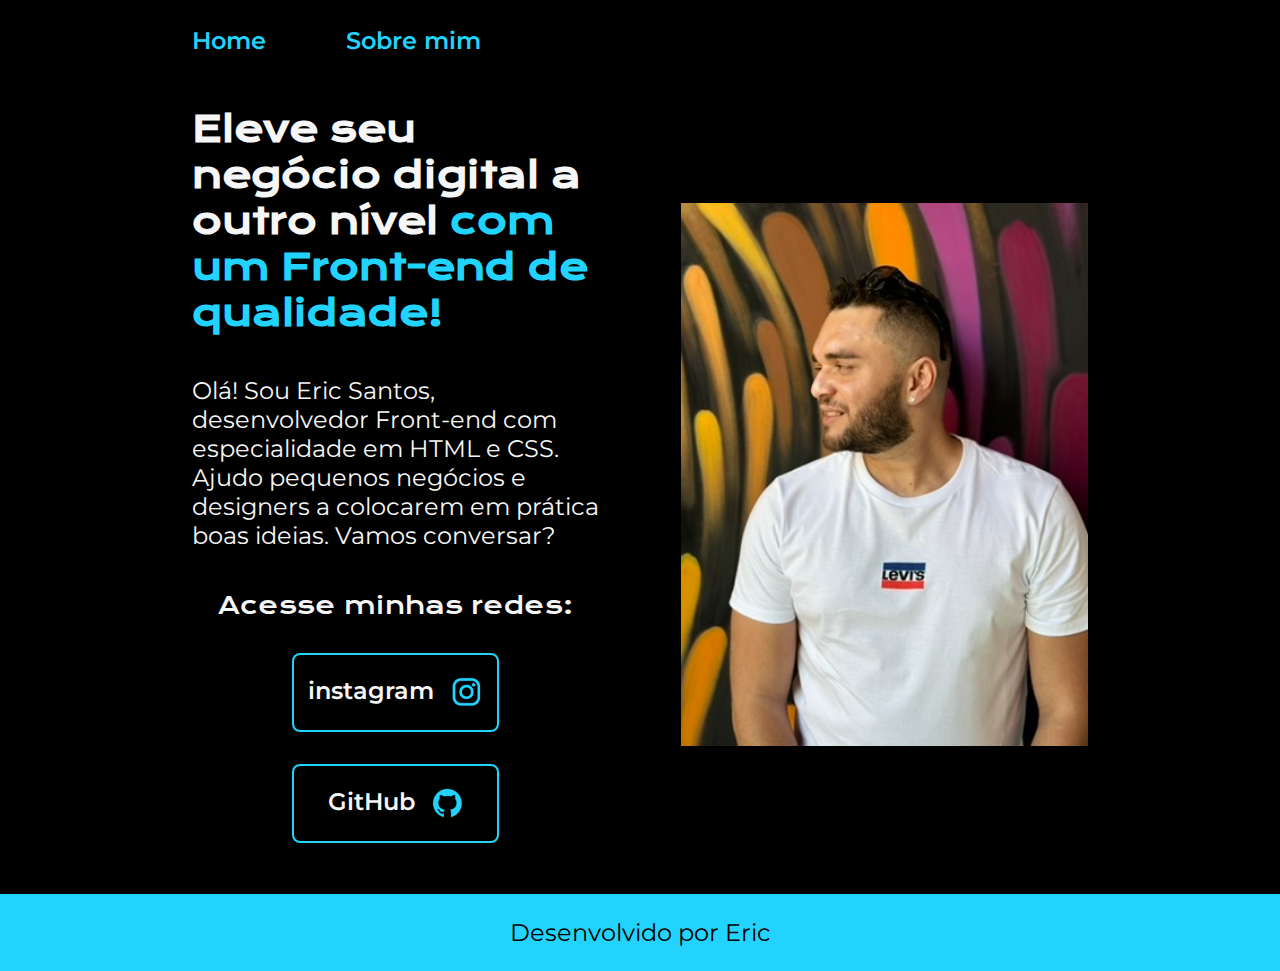
<file: index.html>
<!DOCTYPE html>
<html lang="pt-br">
<head>
    <meta charset="UTF-8">
    <meta name="viewport" content="width=device-width, initial-scale=1.0">
    <title>Portifolio</title>
    <link rel="stylesheet" href="./styles/style.css">
</head>
<body>
   <header class="cabecalho">
    <nav class="cabecalho__menu">
        <a class="cabecalho__menu__link" href="index.html">Home</a>
        <a class="cabecalho__menu__link" href="about.html">Sobre mim</a>
    </nav>
   </header>
   <main class="apresentacao">
    <section class="apresentacao__conteudo">
        <h1 class="apresentacao__conteudo__titulo">Eleve seu negócio digital a outro nível <strong class="titulo-destaque">com um Front-end de qualidade!</strong></h1>
        <p class="apresentacao__conteudo__texto">Olá! Sou Eric Santos, desenvolvedor Front-end com especialidade em HTML e CSS. Ajudo pequenos negócios e designers a colocarem em prática boas ideias. Vamos conversar?</p>
        <div class="apresentacao__link">
            <h2 class="apresentacao__link__subtitulo">Acesse minhas redes:</h2>
        <a class="apresentacao__link__links" href="https://instagram.com/eric_rafaeeel">instagram
            <img src="./assets/instagram.png">
        </a> 
        <a class="apresentacao__link__links" href="https://github.com/ericsantosrafael">GitHub
            <img src="./assets/github.png">

        </a>
        </div>

</section>
<img class= "apresentacao__imagem" src="./assets/imagem.jpeg" alt="Foto do Eric Santos"> 
</main>
   <footer class="rodape">
<p>Desenvolvido por Eric</p>
   </footer> 
</body>
</html>
</file>
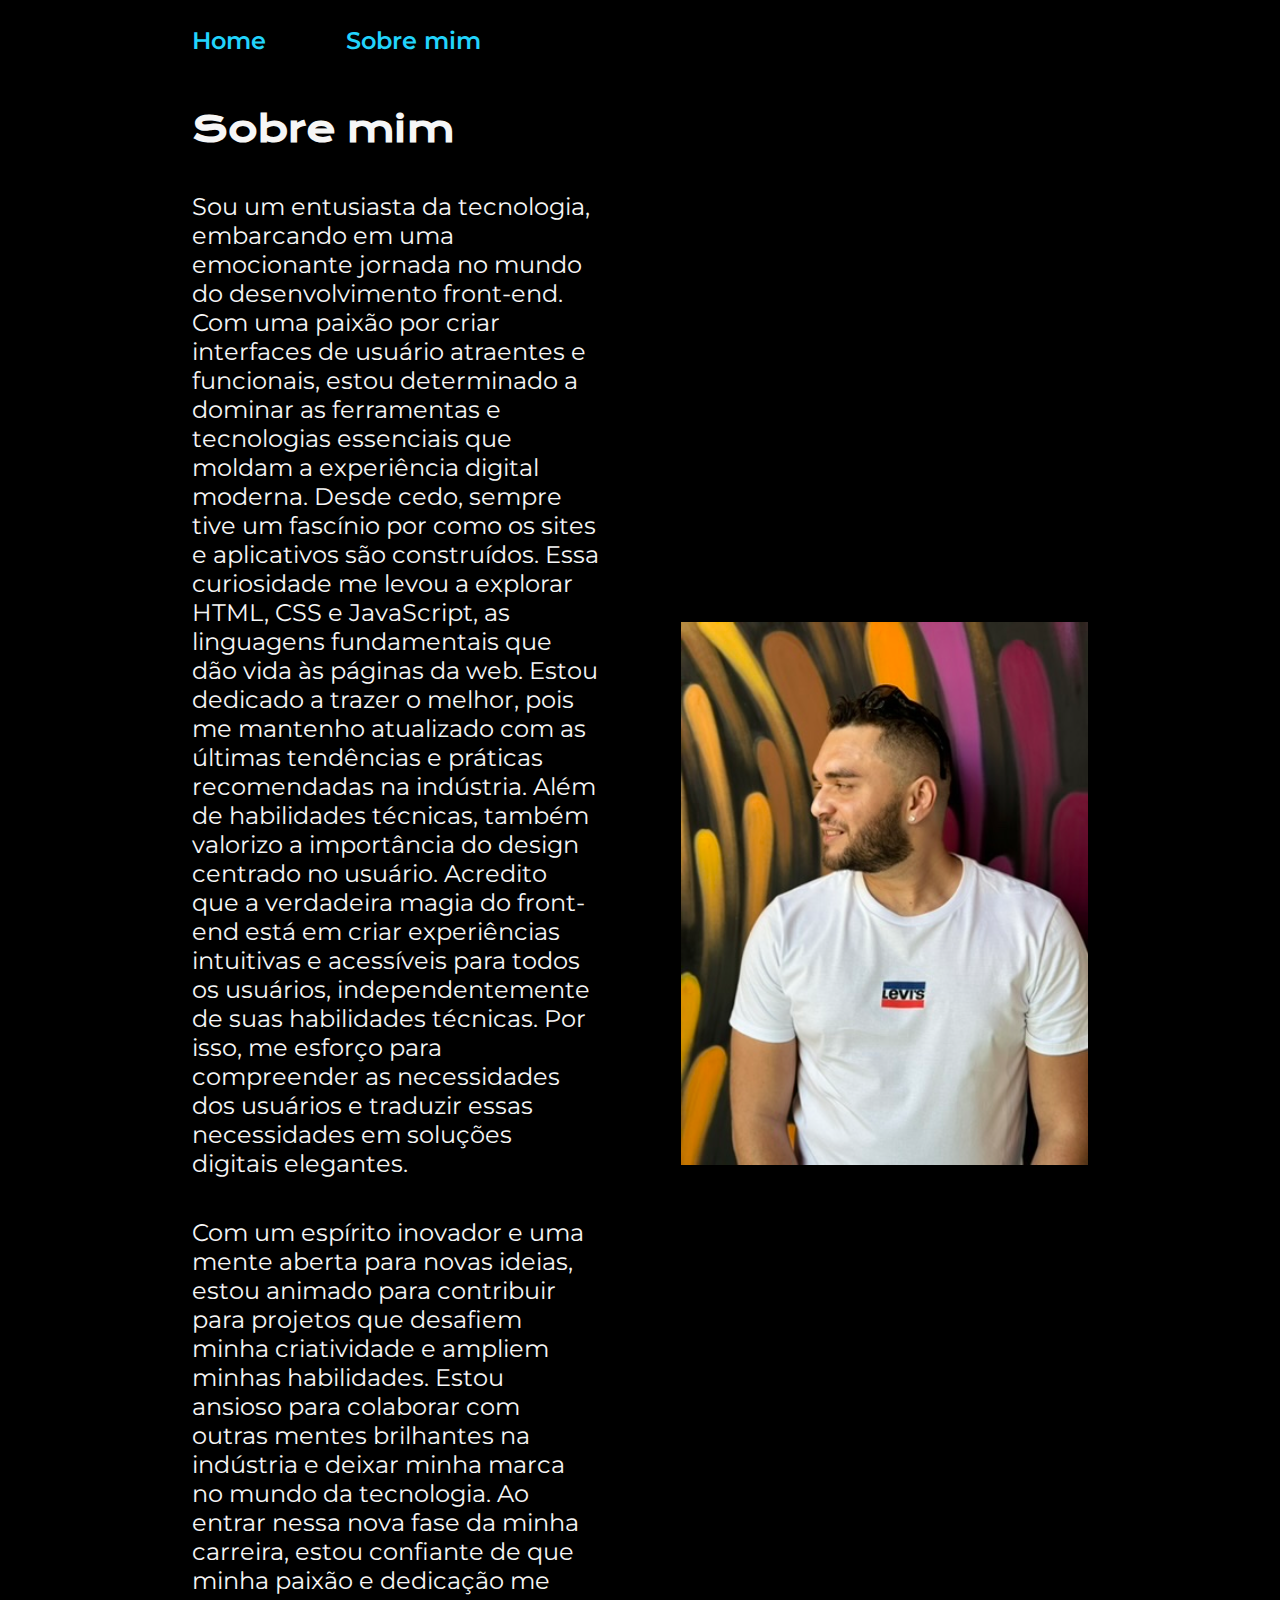
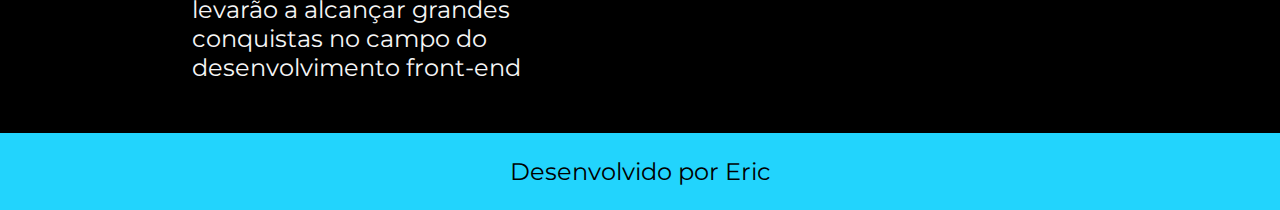
<file: about.html>
<!DOCTYPE html>
<html lang="pt-br">
<head>
    <meta charset="UTF-8">
    <meta name="viewport" content="width=device-width, initial-scale=1.0">
    <title>Sobre mim</title>
    <link rel="stylesheet" href="./styles/style.css">
</head>
<body>
    <header class="cabecalho">
        <nav class="cabecalho__menu">
            <a class="cabecalho__menu__link" href="index.html">Home</a>
            <a class="cabecalho__menu__link" href="about.html">Sobre mim</a>
        </nav>
       </header>
    <main class="apresentacao">
        <section class="apresentacao__conteudo">
            <h1 class="apresentacao__conteudo__titulo">Sobre mim</h1>
            <p class="apresentacao__conteudo__texto">Sou um entusiasta da tecnologia, embarcando em uma emocionante jornada no mundo do desenvolvimento front-end. Com uma paixão por criar interfaces de usuário atraentes e funcionais, estou determinado a dominar as ferramentas e tecnologias essenciais que moldam a experiência digital moderna.

                Desde cedo, sempre tive um fascínio por como os sites e aplicativos são construídos. Essa curiosidade me levou a explorar HTML, CSS e JavaScript, as linguagens fundamentais que dão vida às páginas da web. Estou dedicado a trazer o melhor, pois me mantenho atualizado com as últimas tendências e práticas recomendadas na indústria.
                
                Além de habilidades técnicas, também valorizo a importância do design centrado no usuário. Acredito que a verdadeira magia do front-end está em criar experiências intuitivas e acessíveis para todos os usuários, independentemente de suas habilidades técnicas. Por isso, me esforço para compreender as necessidades dos usuários e traduzir essas necessidades em soluções digitais elegantes.
                </p>
            <p class="apresentacao__conteudo__texto">Com um espírito inovador e uma mente aberta para novas ideias, estou animado para contribuir para projetos que desafiem minha criatividade e ampliem minhas habilidades. Estou ansioso para colaborar com outras mentes brilhantes na indústria e deixar minha marca no mundo da tecnologia.
                Ao entrar nessa nova fase da minha carreira, estou confiante de que minha paixão e dedicação me levarão a alcançar grandes conquistas no campo do desenvolvimento front-end</p>
        </section>
        <img class="apresentacao__imagem" src="./assets/imagem.jpeg" alt="Foto do Eric Santos">
    </main>
       <footer class="rodape">
    <p>Desenvolvido por Eric</p>
       </footer> 
</body>
</html>
</file>
<file: styles/style.css>
@import url('https://fonts.googleapis.com/css2?family=Krona+One&family=Montserrat:ital,wght@0,600;1,600&display=swap');
*{
    margin: 0;
    padding: 0;
}

:root {
    --cor-primaria: #000000;
    --cor-secundaria: #f6f6f6;
    --cor-terciaria: #22D4FD;
    --cor-hover: #272727;

    --fonte-primaria: "Krona One", sans-serif;
    --fonte-secundaria: "Montserrat", sans-serif;
}

body {
    
    box-sizing: border-box;
    background-color: var(--cor-primaria);
    color: var(--cor-secundaria);
}

.titulo-destaque {
    color: var(--cor-terciaria);
}

.cabecalho {
    padding: 2% 0% 0% 15%;
}

.cabecalho__menu {
    display: flex;
    gap: 80px;
}

.cabecalho__menu__link {
    font-family: var(--fonte-secundaria);
    font-size: 1.5rem;
    font-weight: 600;
    color: var(--cor-terciaria);
    text-decoration: none;
}

.apresentacao {
    padding: 4% 15%;
    display: flex;
    align-items: center;
    justify-content: space-between;
    gap: 82px;
}

.apresentacao__conteudo {
    width: 50%;
    display: flex;
    flex-direction: column;
    gap: 40px;
} 

.apresentacao__conteudo__titulo {
    font-size: 2.25rem;
    font-family: var(--fonte-primaria);
}

.apresentacao__conteudo__texto {
    font-size: 1.5rem;
font-family: var(--fonte-secundaria);
}

.apresentacao__link {
    display: flex;
    flex-direction: column;
    justify-content: space-between;
    align-items: center;
    gap: 32px;
}

.apresentacao__link__subtitulo {
    font-family: var(--fonte-primaria);
    font-weight: 400;
    font-size: 1.5rem;
}

.apresentacao__link__links {
    display: flex;
    justify-content: center;
    gap: 16px;
   border: 2px solid var(--cor-terciaria);
    width: 50%;
    text-align: center;
    border-radius: 8px;
    font-weight: 600;
    font-size: 1.5rem;
    padding: 21.5px 0;
    text-decoration: none;
    color: var(--cor-secundaria);
    font-family: var(--fonte-secundaria);
}

.apresentacao__link__links:hover {
    background-color: var(--cor-hover);
}

.apresentacao__imagem {
    width: 50%;
}

.rodape {
    padding: 24px;
    text-align: center;
    color: var(--cor-primaria);
    background-color: var(--cor-terciaria);
    font-family: var(--fonte-secundaria);
    font-size: 1.5rem;
    font-weight: 400;
}

@media (max-width: 1200px) {
    .cabecalho{
        padding: 10%;
    }

    .cabecalho__menu {
        justify-content: center;
    }

    .apresentacao {
        flex-direction: column-reverse;
        padding: 5%;
    }

    .apresentacao__conteudo {
        width: auto;
    }
}
</file>
